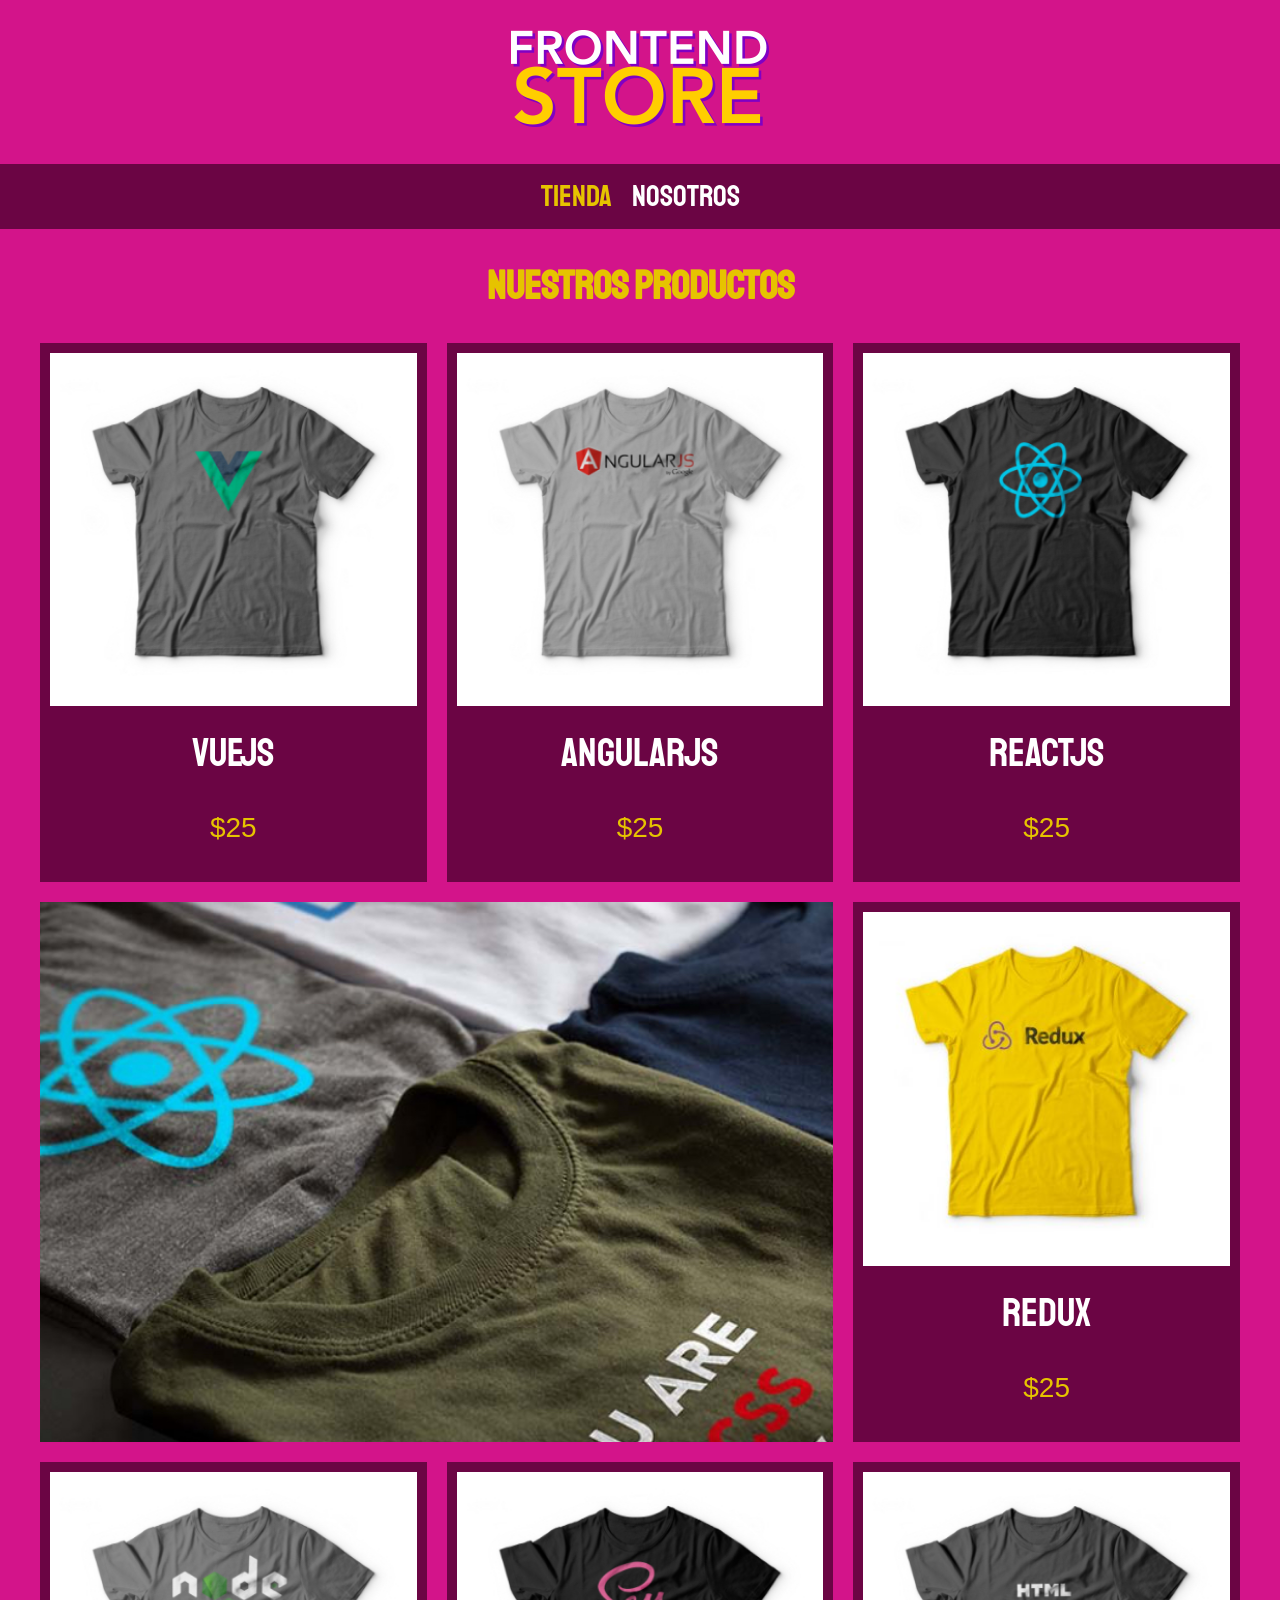
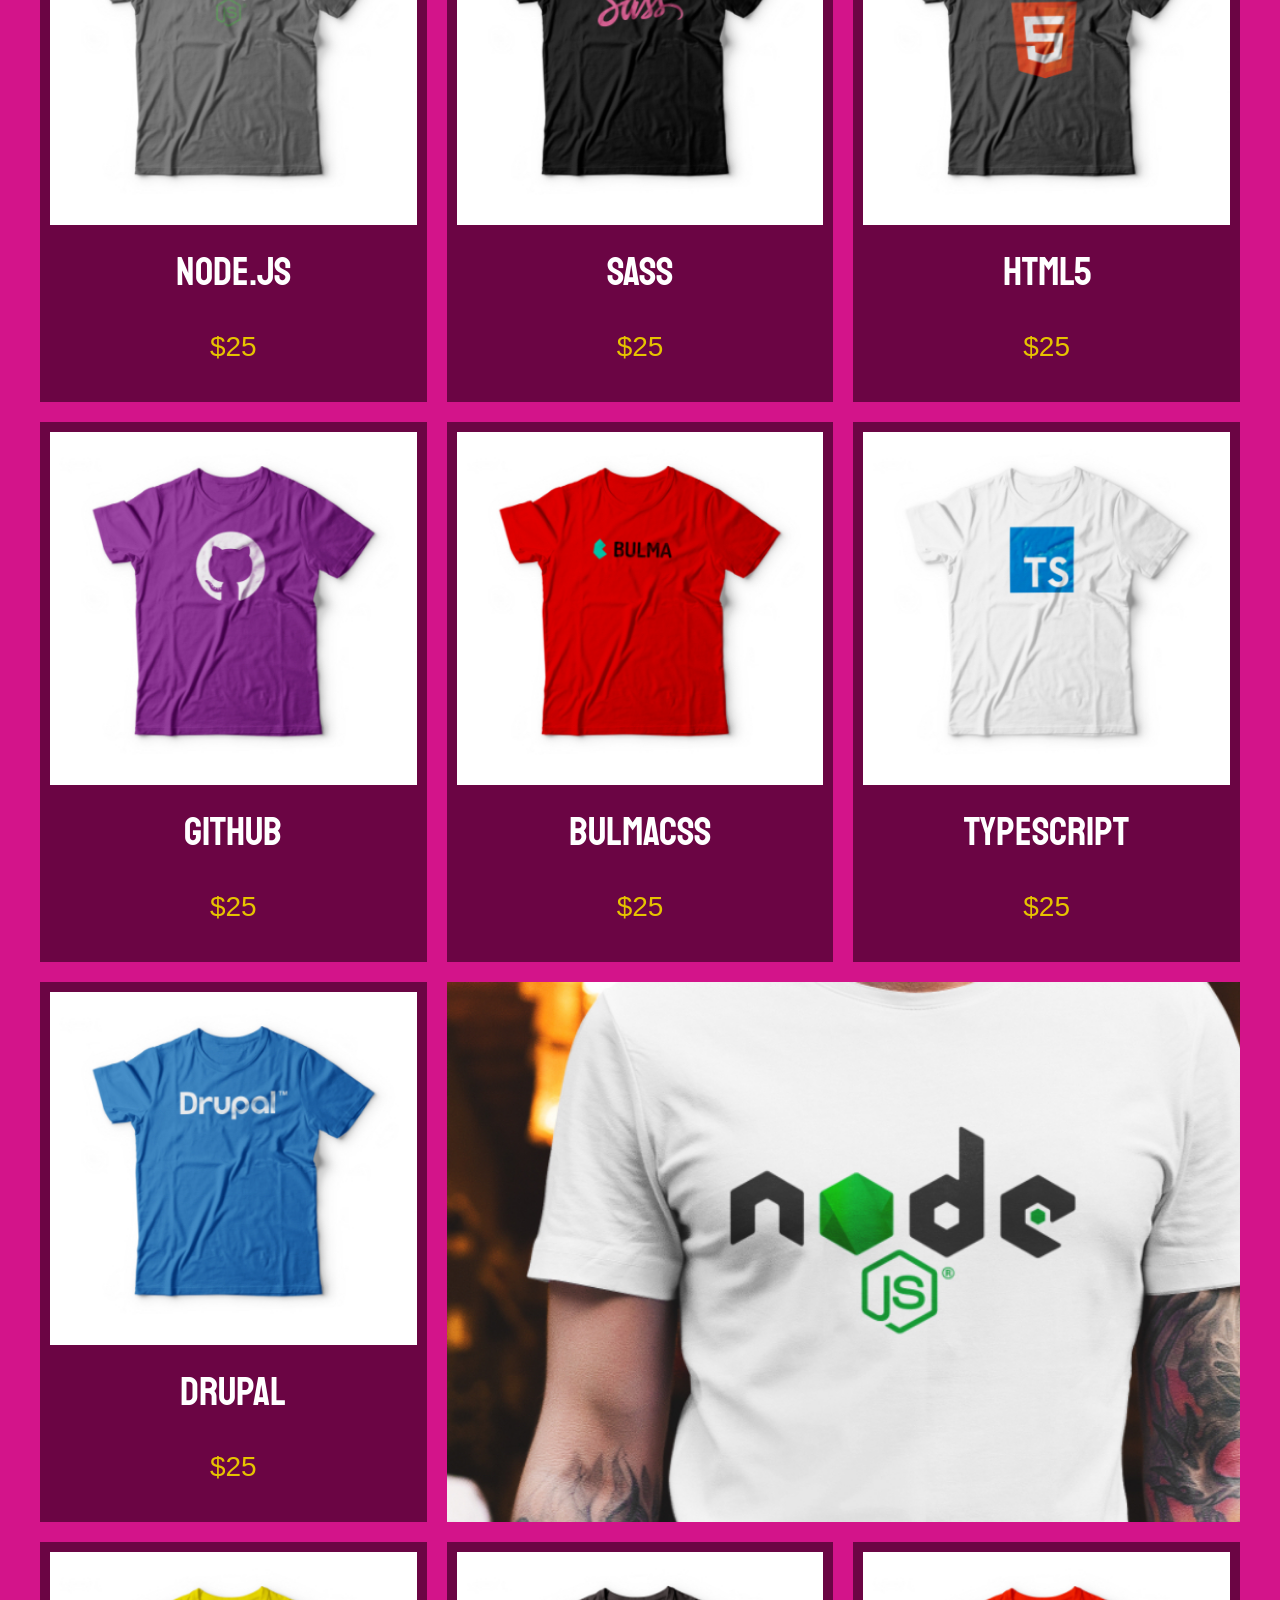
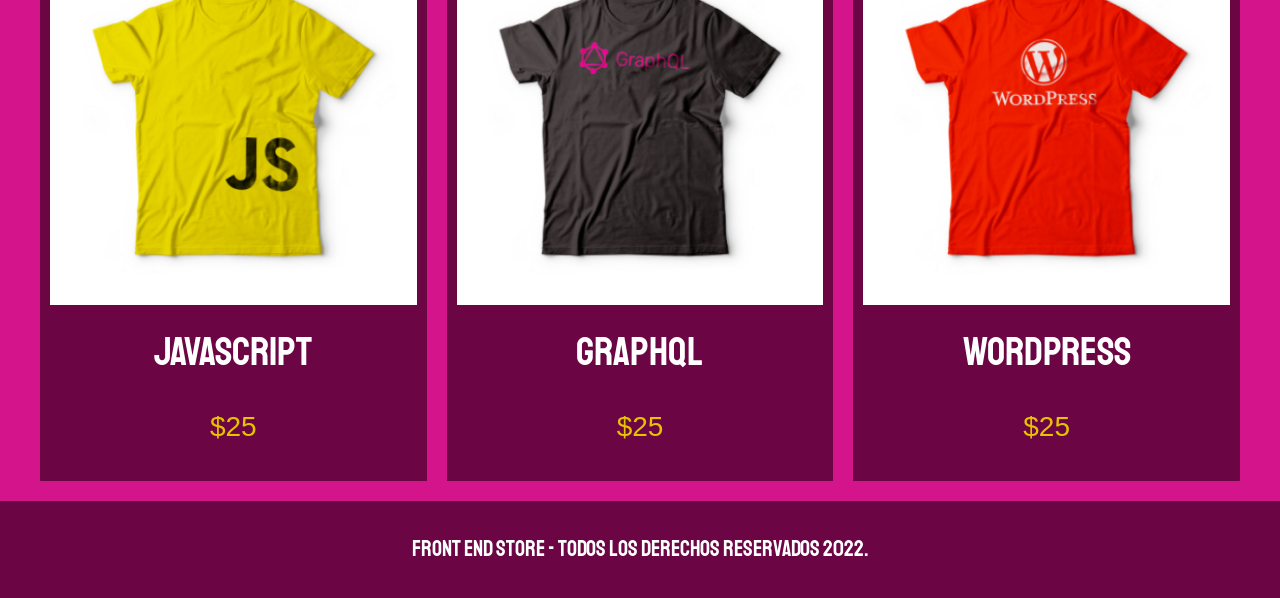
<file: index.html>
<!DOCTYPE html>
<html lang="en">
<head>
    <meta charset="UTF-8">
    <meta name="viewport" content="width=device-width, initial-scale=1.0">
    <title>FrontEnd Store</title>
    <link rel="stylesheet" href="css/normalize.css">
    <link href="https://fonts.googleapis.com/css2?family=Staatliches&display=swap" rel="stylesheet">
    <link rel="stylesheet" href="css/style.css">
</head>
<body>
    <header class="header">
        <a href="index.html">
            <img class="header__logo" src="img/logo.png" alt="Logotipo">
        </a>
    </header>

    <nav class="navegacion">
        <a class="navegacion__enlace navegacion__enlace--activo" href="index.html">Tienda</a>
        <a class="navegacion__enlace" href="nosotros.html">Nosotros</a>
    </nav>

    <main class="contenedor">
        <h1>Nuestros Productos</h1>
        <div class="grid">
            <div class="producto">
                <a href="producto.html">
                    <img class="producto__imagen" src="img/1.jpg" alt="imagen camisa">
                    <div class="producto__informacion">
                        <p class="producto__nombre">VueJS</p>
                        <p class="producto__precio">$25</p>
                    </div>
                </a>
            </div>  <!--.producto-->
            <div class="producto">
                <a href="producto.html">
                    <img class="producto__imagen" src="img/2.jpg" alt="imagen camisa">
                    <div class="producto__informacion">
                        <p class="producto__nombre">AngularJS</p>
                        <p class="producto__precio">$25</p>
                    </div>
                </a>
            </div>  <!--.producto-->
            <div class="producto">
                <a href="producto.html">
                    <img class="producto__imagen" src="img/3.jpg" alt="imagen camisa">
                    <div class="producto__informacion">
                        <p class="producto__nombre">ReactJS</p>
                        <p class="producto__precio">$25</p>
                    </div>
                </a>
            </div>  <!--.producto-->
            <div class="producto">
                <a href="producto.html">
                    <img class="producto__imagen" src="img/4.jpg" alt="imagen camisa">
                    <div class="producto__informacion">
                        <p class="producto__nombre">Redux</p>
                        <p class="producto__precio">$25</p>
                    </div>
                </a>
            </div>  <!--.producto-->
            <div class="producto">
                <a href="producto.html">
                    <img class="producto__imagen" src="img/5.jpg" alt="imagen camisa">
                    <div class="producto__informacion">
                        <p class="producto__nombre">Node.js</p>
                        <p class="producto__precio">$25</p>
                    </div>
                </a>
            </div>  <!--.producto-->
            <div class="producto">
                <a href="producto.html">
                    <img class="producto__imagen" src="img/6.jpg" alt="imagen camisa">
                    <div class="producto__informacion">
                        <p class="producto__nombre">SASS</p>
                        <p class="producto__precio">$25</p>
                    </div>
                </a>
            </div>  <!--.producto-->
            <div class="producto">
                <a href="producto.html">
                    <img class="producto__imagen" src="img/7.jpg" alt="imagen camisa">
                    <div class="producto__informacion">
                        <p class="producto__nombre">HTML5</p>
                        <p class="producto__precio">$25</p>
                    </div>
                </a>
            </div>  <!--.producto-->
            <div class="producto">
                <a href="producto.html">
                    <img class="producto__imagen" src="img/8.jpg" alt="imagen camisa">
                    <div class="producto__informacion">
                        <p class="producto__nombre">Github</p>
                        <p class="producto__precio">$25</p>
                    </div>
                </a>
            </div>  <!--.producto-->
            <div class="producto">
                <a href="producto.html">
                    <img class="producto__imagen" src="img/9.jpg" alt="imagen camisa">
                    <div class="producto__informacion">
                        <p class="producto__nombre">BulmaCSS</p>
                        <p class="producto__precio">$25</p>
                    </div>
                </a>
            </div>  <!--.producto-->
            <div class="producto">
                <a href="producto.html">
                    <img class="producto__imagen" src="img/10.jpg" alt="imagen camisa">
                    <div class="producto__informacion">
                        <p class="producto__nombre">TypeScript</p>
                        <p class="producto__precio">$25</p>
                    </div>
                </a>
            </div>  <!--.producto-->
            <div class="producto">
                <a href="producto.html">
                    <img class="producto__imagen" src="img/11.jpg" alt="imagen camisa">
                    <div class="producto__informacion">
                        <p class="producto__nombre">Drupal</p>
                        <p class="producto__precio">$25</p>
                    </div>
                </a>
            </div>  <!--.producto-->
            <div class="producto">
                <a href="producto.html">
                    <img class="producto__imagen" src="img/12.jpg" alt="imagen camisa">
                    <div class="producto__informacion">
                        <p class="producto__nombre">JavaScript</p>
                        <p class="producto__precio">$25</p>
                    </div>
                </a>
            </div>  <!--.producto-->
            <div class="producto">
                <a href="producto.html">
                    <img class="producto__imagen" src="img/13.jpg" alt="imagen camisa">
                    <div class="producto__informacion">
                        <p class="producto__nombre">GraphQL</p>
                        <p class="producto__precio">$25</p>
                    </div>
                </a>
            </div>  <!--.producto-->
            <div class="producto">
                <a href="producto.html">
                    <img class="producto__imagen" src="img/14.jpg" alt="imagen camisa">
                    <div class="producto__informacion">
                        <p class="producto__nombre">WordPress</p>
                        <p class="producto__precio">$25</p>
                    </div>
                </a>
            </div>  <!--.producto-->

            <div class="grafico grafico--camisas">
            </div>
            <div class="grafico grafico--node">
            </div>
        </div>
    </main>

    <footer class="footer">
        <p class="footer__texto">Front End Store - Todos los derechos Reservados 2022.</p>
    </footer>
    
</body>
</html>
</file>
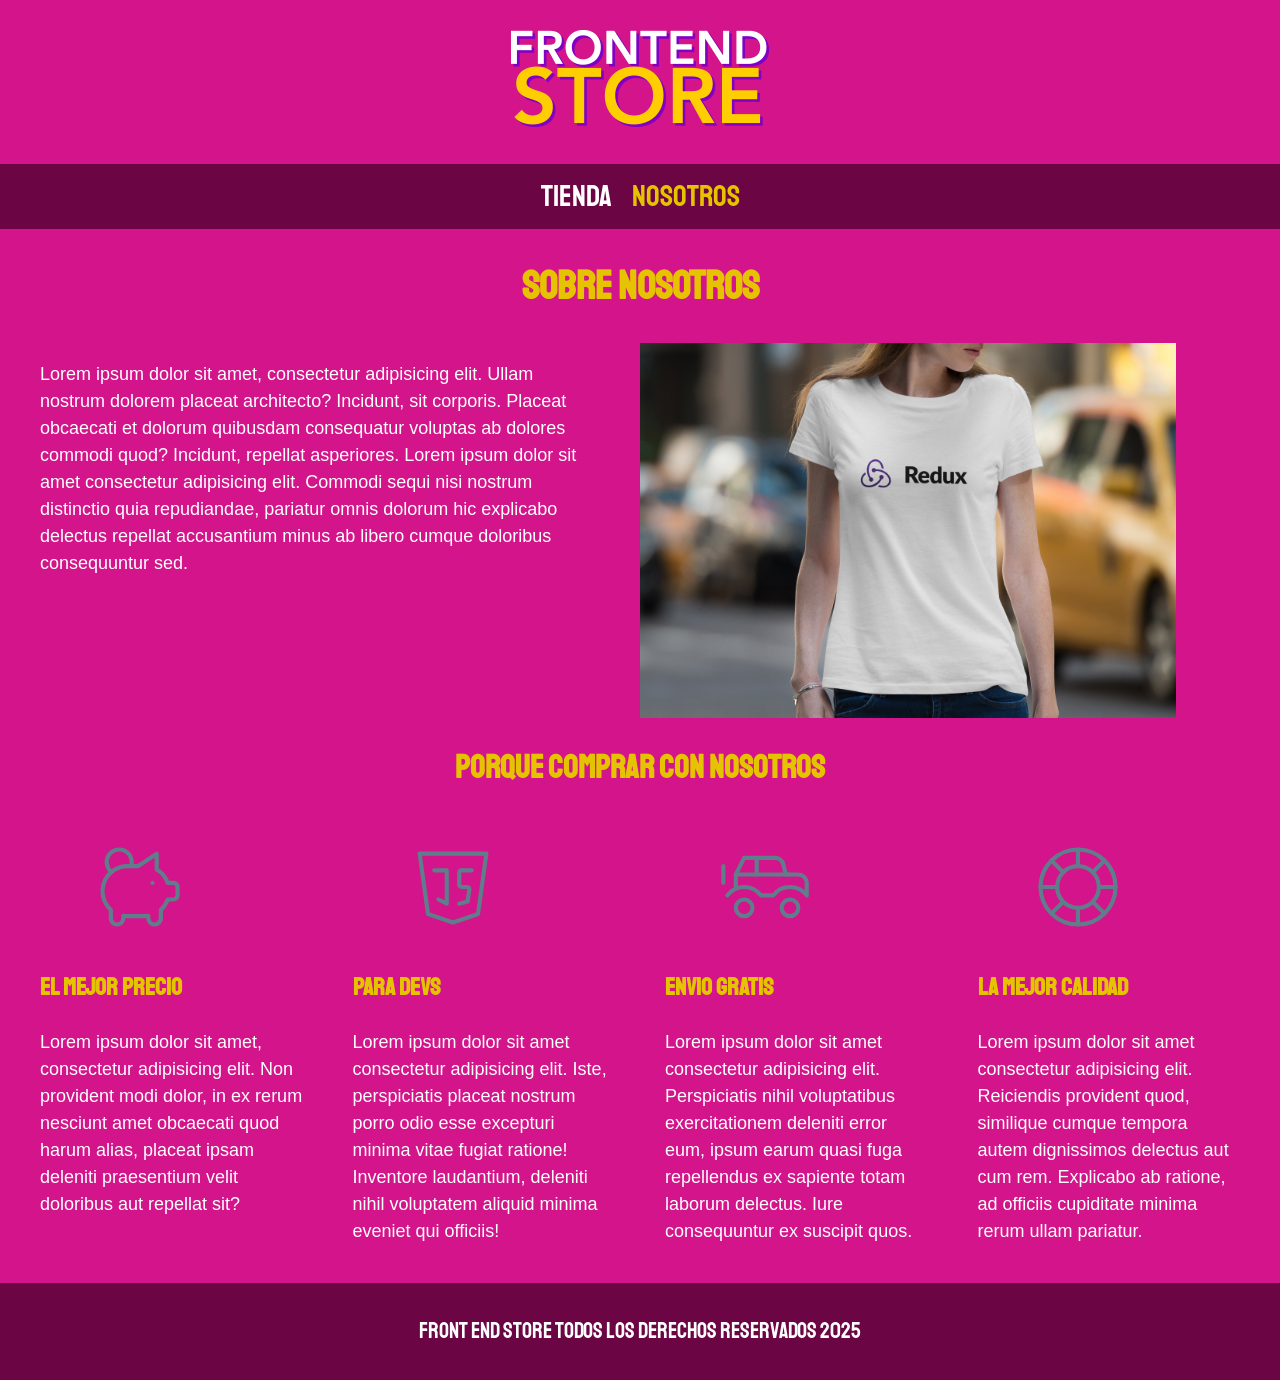
<file: nosotros.html>
<!doctype html>
<html lang="en">
  <head>
    <meta charset="UTF-8" />
    <meta name="viewport" content="width=device-width, initial-scale=1.0" />
    <title>Document</title>
    <link rel="stylesheet" href="css/normalize.css" />
    <link rel="preconnect" href="https://fonts.googleapis.com" />
    <link rel="preconnect" href="https://fonts.gstatic.com" crossorigin />
    <link
      href="https://fonts.googleapis.com/css2?family=Staatliches&display=swap"
      rel="stylesheet"
    />
    <link rel="stylesheet" href="css/style.css" />
  </head>
  <body>
    <header class="header">
      <a href="index.html">
        <img class="header__logo" src="/img/logo.png" alt="LogoTipo" />
      </a>
    </header>
    <nav class="navegacion">
      <a class="navegacion__enlace" href="index.html">Tienda</a>
      <a class="navegacion__enlace navegacion__enlace--activo" href="#"
        >Nosotros</a
      >
    </nav>
    <main class="contenedor">
      <h1>sobre nosotros</h1>
      <div class="nosotros">
        <p class="nosotros__informacion">
          Lorem ipsum dolor sit amet, consectetur adipisicing elit. Ullam
          nostrum dolorem placeat architecto? Incidunt, sit corporis. Placeat
          obcaecati et dolorum quibusdam consequatur voluptas ab dolores commodi
          quod? Incidunt, repellat asperiores. Lorem ipsum dolor sit amet
          consectetur adipisicing elit. Commodi sequi nisi nostrum distinctio
          quia repudiandae, pariatur omnis dolorum hic explicabo delectus
          repellat accusantium minus ab libero cumque doloribus consequuntur
          sed.
        </p>
        <img src="img/nosotros.jpg" />
      </div>
    </main>
    <section class="contenedor">
      <h2>porque comprar con nosotros</h2>
      <div class="grid-nosotros">
        <div class="nosotros__contenido">
        <p>
          <svg
            class="icono"
            xmlns="http://www.w3.org/2000/svg"
            width="32"
            height="32"
            viewBox="0 0 24 24"
            fill="none"
            stroke="#607d8b"
            stroke-width="1"
            stroke-linecap="round"
            stroke-linejoin="round"
          >
            <path d="M15 11v.01" />
            <path d="M5.173 8.378a3 3 0 1 1 4.656 -1.377" />
            <path
              d="M16 4v3.803a6.019 6.019 0 0 1 2.658 3.197h1.341a1 1 0 0 1 1 1v2a1 1 0 0 1 -1 1h-1.342c-.336 .95 -.907 1.8 -1.658 2.473v2.027a1.5 1.5 0 0 1 -3 0v-.583a6.04 6.04 0 0 1 -1 .083h-4a6.04 6.04 0 0 1 -1 -.083v.583a1.5 1.5 0 0 1 -3 0v-2l0 -.027a6 6 0 0 1 4 -10.473h2.5l4.5 -3h0z"
            />
          </svg>
        </p>
        <h3>el mejor precio</h3>
        <p>Lorem ipsum dolor sit amet, consectetur adipisicing elit. Non provident modi dolor, in ex rerum nesciunt amet obcaecati quod harum alias, placeat ipsam deleniti praesentium velit doloribus aut repellat sit?</p>
        </div>

        <div class="nosotros__contenido">
        <p>
          <svg
            class="icono"
            xmlns="http://www.w3.org/2000/svg"
            width="32"
            height="32"
            viewBox="0 0 24 24"
            fill="none"
            stroke="#607d8b"
            stroke-width="1"
            stroke-linecap="round"
            stroke-linejoin="round"
          >
            <path d="M20 4l-2 14.5l-6 2l-6 -2l-2 -14.5z" />
            <path d="M7.5 8h3v8l-2 -1" />
            <path
              d="M16.5 8h-2.5a.5 .5 0 0 0 -.5 .5v3a.5 .5 0 0 0 .5 .5h1.423a.5 .5 0 0 1 .495 .57l-.418 2.93l-2 .5"
            />
          </svg>
        </p>
        <h3>para devs</h3>
        <p>Lorem ipsum dolor sit amet consectetur adipisicing elit. Iste, perspiciatis placeat nostrum porro odio esse excepturi minima vitae fugiat ratione! Inventore laudantium, deleniti nihil voluptatem aliquid minima eveniet qui officiis!</p>
        </div>

        <div class="nosotros__contenido">
        <p>
          <svg
          class="icono"
            xmlns="http://www.w3.org/2000/svg"
            width="32"
            height="32"
            viewBox="0 0 24 24"
            fill="none"
            stroke="#607d8b"
            stroke-width="1"
            stroke-linecap="round"
            stroke-linejoin="round"
          >
            <path d="M5 17a2 2 0 1 0 4 0a2 2 0 0 0 -4 0" />
            <path d="M16 17a2 2 0 1 0 4 0a2 2 0 0 0 -4 0" />
            <path
              d="M5 9l2 -4h7.438a2 2 0 0 1 1.94 1.515l.622 2.485h3a2 2 0 0 1 2 2v3"
            />
            <path d="M10 9v-4" />
            <path d="M2 7v4" />
            <path
              d="M22.001 14.001a4.992 4.992 0 0 0 -4.001 -2.001a4.992 4.992 0 0 0 -4 2h-3a4.998 4.998 0 0 0 -8.003 .003"
            />
            <path d="M5 12v-3h13" />
          </svg>
        </p>
        <h3>envio gratis</h3>
        <p>Lorem ipsum dolor sit amet consectetur adipisicing elit. Perspiciatis nihil voluptatibus exercitationem deleniti error eum, ipsum earum quasi fuga repellendus ex sapiente totam laborum delectus. Iure consequuntur ex suscipit quos.</p>
        </div>

        <div class="nosotros__contenido">
        <p>
          <svg
          class="icono"
            xmlns="http://www.w3.org/2000/svg"
            width="32"
            height="32"
            viewBox="0 0 24 24"
            fill="none"
            stroke="#607d8b"
            stroke-width="1"
            stroke-linecap="round"
            stroke-linejoin="round"
          >
            <path d="M12 12m-9 0a9 9 0 1 0 18 0a9 9 0 1 0 -18 0" />
            <path d="M12 12m-5 0a5 5 0 1 0 10 0a5 5 0 1 0 -10 0" />
            <path d="M12 3v4" />
            <path d="M12 17v4" />
            <path d="M3 12h4" />
            <path d="M17 12h4" />
            <path d="M18.364 5.636l-2.828 2.828" />
            <path d="M8.464 15.536l-2.828 2.828" />
            <path d="M5.636 5.636l2.828 2.828" />
            <path d="M15.536 15.536l2.828 2.828" />
          </svg>
        </p>
        <h3>la mejor calidad</h3>
        <p>
          Lorem ipsum dolor sit amet consectetur adipisicing elit. Reiciendis provident quod, similique cumque tempora autem dignissimos delectus aut cum rem. Explicabo ab ratione, ad officiis cupiditate minima rerum ullam pariatur.
        </p>
        </div>
      </div>
    </section>

    <footer class="footer">
      <p class="footer__texto">
        front end store todos los derechos reservados 2025
      </p>
    </footer>
  </body>
</html>
</file>
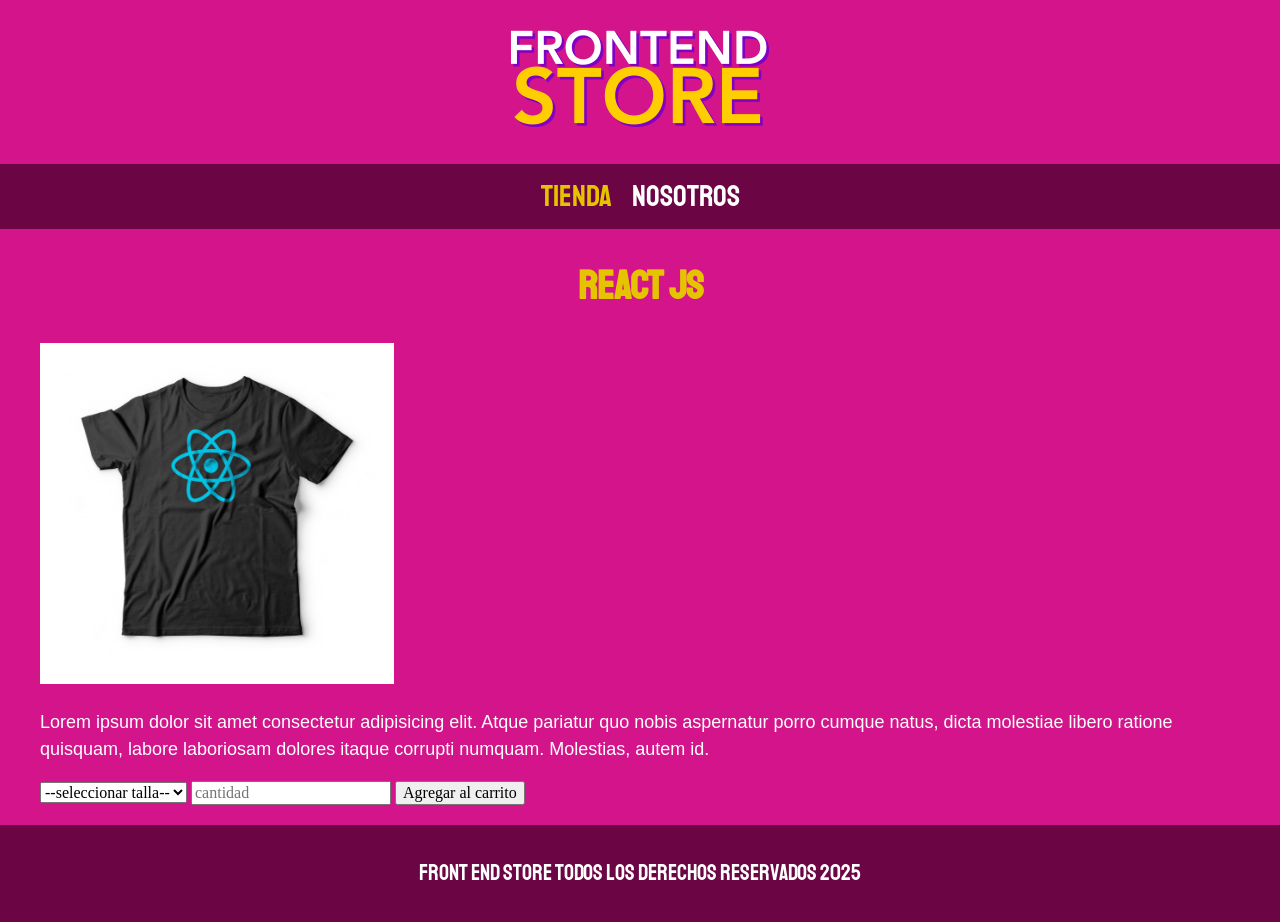
<file: producto.html>
<!doctype html>
<html lang="en">
  <head>
    <meta charset="UTF-8" />
    <meta name="viewport" content="width=device-width, initial-scale=1.0" />
    <title>Document</title>
    <link rel="stylesheet" href="css/normalize.css" />
    <link rel="preconnect" href="https://fonts.googleapis.com" />
    <link rel="preconnect" href="https://fonts.gstatic.com" crossorigin />
    <link
      href="https://fonts.googleapis.com/css2?family=Staatliches&display=swap"
      rel="stylesheet"
    />
    <link rel="stylesheet" href="css/style.css" />
  </head>
  <body>
    <header class="header">
      <a href="index.html">
        <img class="header__logo" src="/img/logo.png" alt="LogoTipo" />
      </a>
    </header>
    <nav class="navegacion">
      <a class="navegacion__enlace navegacion__enlace--activo" href="index.html">Tienda</a
      >
      <a class="navegacion__enlace" href="nosotros.html">Nosotros</a>
    </nav>
    <main class="contenedor">
      <h1>react js</h1>
      <div class="camisa">
        <img class="camisa__imagen" src="/img/3.jpg">
        <div class="camisa__contenido">
          <p>Lorem ipsum dolor sit amet consectetur adipisicing elit. Atque pariatur quo nobis aspernatur porro cumque natus, dicta molestiae libero ratione quisquam, labore laboriosam dolores itaque corrupti numquam. Molestias, autem id.</p>
          <form class="formulario">
            <select>
              <option disabled selected>--seleccionar talla--</option>
              <option>chica</option>
              <option>mediana</option>
              <option>grande</option>
            </select>
            <input type="number" placeholder="cantidad" min="1">
            <input type="submit" value="Agregar al carrito">
          </form>
        </div>
      </div>

    </main>


    <footer class="footer">
      <p class="footer__texto">
        front end store todos los derechos reservados 2025
      </p>
    </footer>
  </body>
</html>
</file>
<file: css/style.css>
:root{
    --primario:rgb(211, 20, 138);
    --primarioOscuro:rgb(107, 5, 68);
    --secundario:rgb(230, 195, 0);
    --blanco:white;
    --negro:black;

    --fuentePrincipal:"Staatliches", sans-serif;
}
html{
    box-sizing: border-box;
    font-size: 62.5%;
}
*,*:before,*:after{
    box-sizing:inherit;
}

/* globales */
body{
    background-color: var(--primario);
    font-size: 1.6rem;
    line-height: 1.5;
}
p{
    font-size: 1.8rem;
    font-family: Arial, Helvetica, sans-serif;
    color: var(--blanco);
}
a{
    text-decoration: none;
}
.contenedor{
    max-width: 120rem;
    margin:0 auto;
}
h1,h2,h3{
    text-align: center;
    color: var(--secundario);
    font-family: var(--fuentePrincipal);
}
h1{
    font-size: 4rem;
}
h2{
    font-size:3.2rem;
}
h3{
    font-size:2.4rem;
}
/*header*/
.header{
    display: flex;
    justify-content: center;

}
.header__logo{
    margin: 3rem 0;
}
/*footer*/
.footer{
    background-color: var(--primarioOscuro);
    padding: 1rem 0;
    margin-top: 2rem;
}

.footer__texto{
    font-family: var(--fuentePrincipal);
    text-align:center;
    font-size: 2.2rem;
}

/*navegacion*/
.navegacion{
    background-color:var(--primarioOscuro) ;
    padding: 1rem 0;
    display: flex;
    justify-content: center;
    gap: 2rem;

}
.navegacion__enlace{
    font-family: var(--fuentePrincipal);
    color: var(--blanco);
    font-size: 3rem;
}

.navegacion__enlace--activo,
.navegacion__enlace:hover{
    color: var(--secundario);
}
/*grid*/
.grid{
    display: grid;
    grid-template-columns: repeat(2, 1fr);
    gap: 2rem;
}
@media (min-width: 768px) {
.grid{
    display: grid;
    grid-template-columns: repeat(3, 1fr);
}
    
}

/*prodcutos*/
.producto{
    background-color:var(--primarioOscuro);
    padding: 1rem;
}
.producto__imagen{
    width: 100%;
}

.producto__nombre{
    font-size: 4rem
}
.producto__precio{
    font-size: 2.8rem;
    color: var(--secundario);
    line-height: 1.2;
}

.producto__nombre,
.producto__informacion{
    font-family: var(--fuentePrincipal);
    margin: 1rem 0;
    text-align: center;
}
/*graficos*/
.grafico{
    grid-column: 1/3;
    min-height: 30rem;
    background-repeat: no-repeat;
    background-size: cover;
}
.grafico--camisas{
    grid-row: 2/3;
    background-image: url(../img/grafico1.jpg);
}
    .grafico--node{
    grid-row: 8/9; 
    background-image: url(../img/grafico2.jpg);
}
@media (min-width: 768px) {
    .grafico--node{
    grid-column: 2/4;
    grid-row: 5/6; 
}
}
/*nosotros*/
.nosotros{
    display: grid;
}

.nosotros>:nth-child(2){
    grid-column: 1/2;
    grid-row: 1;
}


@media (min-width: 768px) {
    .nosotros{
    display: grid;
    grid-template-columns: repeat(2,1fr);
}
.nosotros>:nth-child(2){
    grid-column: 2/3;
    grid-row: 1/2;
}
}

.nosotros__informacion{
    display: flex;
justify-content: center;
width: 55rem;
}

/*porque comprar con nosotros*/
.grid-nosotros{
    display: grid;
    grid-template-columns: repeat(2,1fr);
    column-gap: 5rem;
}
@media (min-width: 768px) {
    .grid-nosotros{
    grid-template-columns: repeat(4,1fr);
}
}


.icono {
  width: 20rem;   
  height: 10rem;
}
.nosotros__contenido{
    justify-content: center;
}
.nosotros__contenido h3{
    display: flex;
}
</file>
